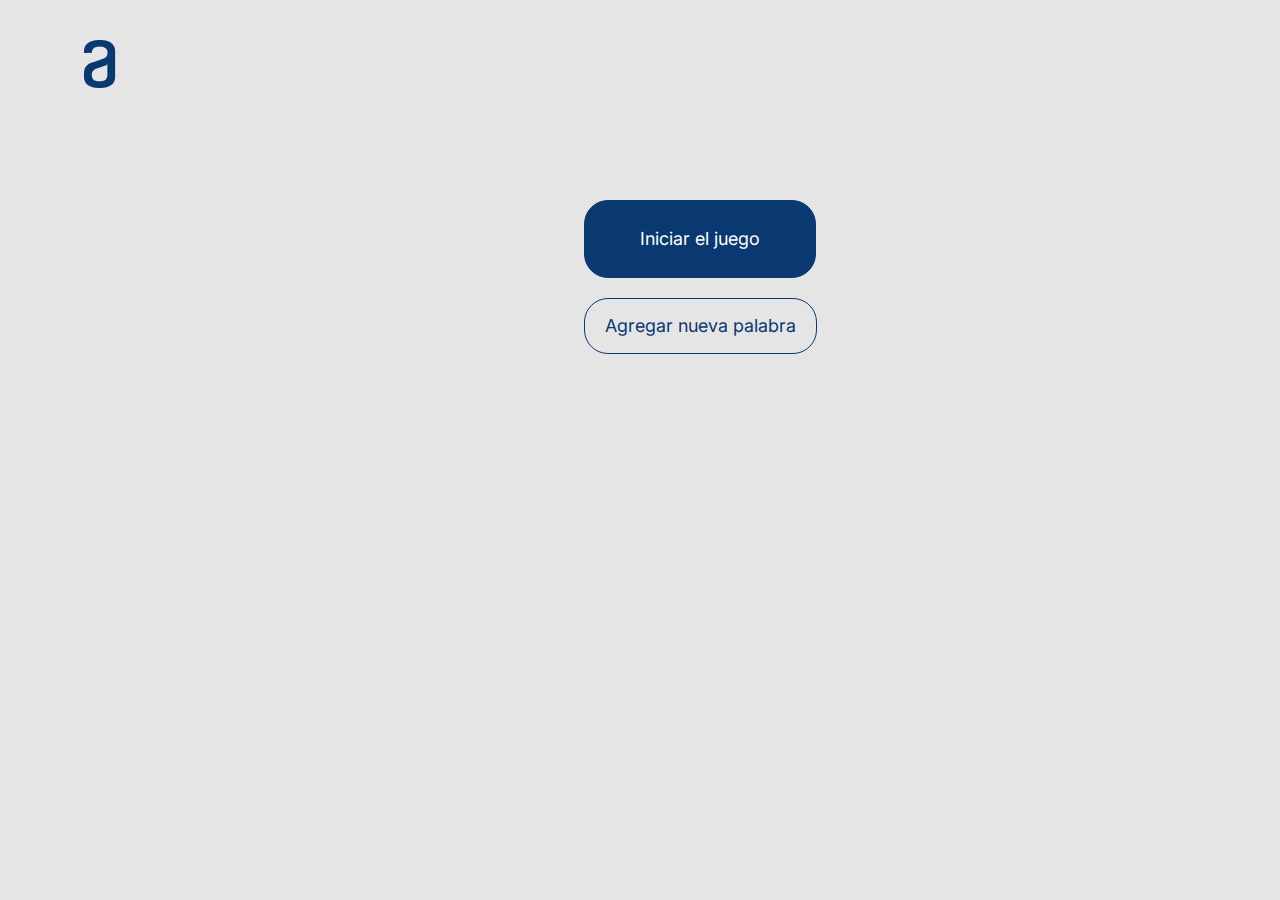
<file: index.html>
<!DOCTYPE html>
<html lang="en">
<head>
    <meta charset="UTF-8">
    <meta http-equiv="X-UA-Compatible" content="IE=edge">
    <meta name="viewport" content="width=device-width, initial-scale=1.0">
    <link rel="preconnect" href="https://fonts.googleapis.com">
    <link rel="preconnect" href="https://fonts.gstatic.com" crossorigin>
    <link href="https://fonts.googleapis.com/css2?family=Inter:wght@300;500;700;900&display=swap" rel="stylesheet"> 
    <link rel="stylesheet" href="./css/reset.css">
    <link rel="stylesheet" href="./css/styles.css">
    <title>Juego Del Ahorcado: Inicio</title>
</head>
<body>
    <div class="flex">
        <header class="header">
            <img src="./imagenes/logo.png" alt="Alura logo">
        </header>
        <main class="main">
            <a href="./pages/juego-ahorcado.html" class="btn">Iniciar el juego</a>
            <a href="./pages/agregar-palabra.html" class="btn btn-agregar">Agregar nueva palabra</a>
        </main>
    </div>
</body>
</html>
</file>
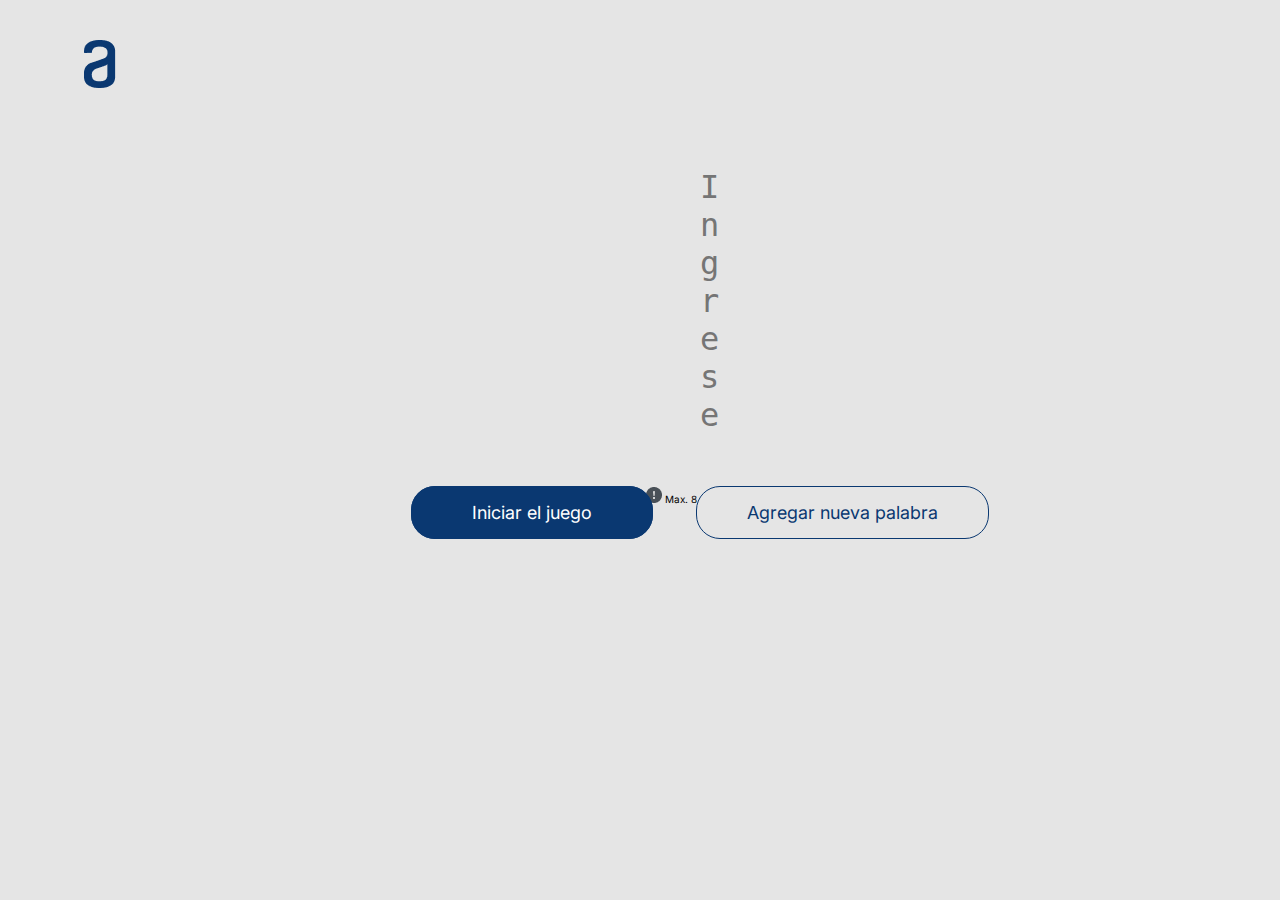
<file: pages/agregar-palabra.html>
<!DOCTYPE html>
<html lang="en">
<head>
    <meta charset="UTF-8">
    <meta http-equiv="X-UA-Compatible" content="IE=edge">
    <meta name="viewport" content="width=device-width, initial-scale=1.0">
    <link rel="preconnect" href="https://fonts.googleapis.com">
    <link rel="preconnect" href="https://fonts.gstatic.com" crossorigin>
    <link href="https://fonts.googleapis.com/css2?family=Inter:wght@300;500;700;900&display=swap" rel="stylesheet"> 
    <link rel="stylesheet" href="../css/reset.css">
    <link rel="stylesheet" href="../css/styles.css">
    <link rel="stylesheet" href="../css/page-styles.css">
    <title>Juego Del Ahorcado: Agregar una palabra</title>
</head>
<body>
    <div class="flex">
        <header class="header">
            <img src="../imagenes/logo.png" alt="Alura logo">
        </header>
        <main class="main">
            <div id="txt-area">
                <textarea name="agregar-palabra" placeholder="Ingrese una palabra" id="text-area-agregar-palabra" cols="30" rows="10"></textarea>
            </div>
            <div class="container">
                <small class="warning">
                    <img src="../imagenes/warning.png" alt="Advertencia"> Max. 8 caracteres.
                </small>
            </div>
            <div class="buttons">
                
                <a href="../pages/juego-ahorcado.html" class="btn">Iniciar el juego</a>
                <a href="#" class="btn btn-agregar" id="btn-agregar">Agregar nueva palabra</a>
            </div>
        </main>
    </div>
    <script src="../js/agregar_palabra.js"></script>
</body>
</html>
</file>
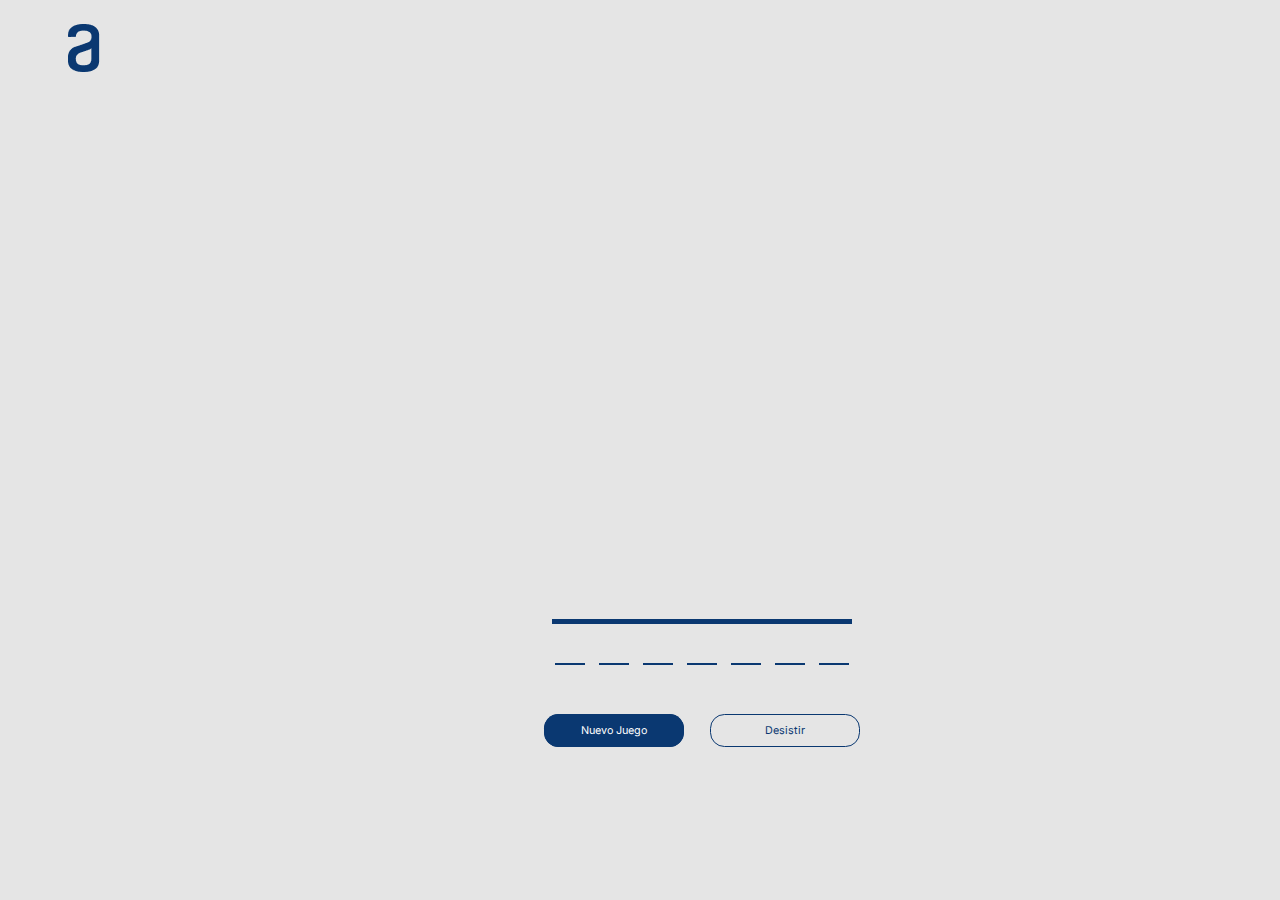
<file: pages/juego-ahorcado.html>
<!DOCTYPE html>
<html lang="en">
<head>
    <meta charset="UTF-8">
    <meta http-equiv="X-UA-Compatible" content="IE=edge">
    <meta name="viewport" content="width=device-width, initial-scale=1.0">
    <link rel="preconnect" href="https://fonts.googleapis.com">
    <link rel="preconnect" href="https://fonts.gstatic.com" crossorigin>
    <link href="https://fonts.googleapis.com/css2?family=Inter:wght@300;500;700;900&display=swap" rel="stylesheet"> 
    <link rel="stylesheet" href="../css/reset.css">
    <link rel="stylesheet" href="../css/styles.css">
    <link rel="stylesheet" href="../css/page-styles.css">
    <link rel="stylesheet" href="../css/juego.css">
    <title>Juego Del Ahorcado</title>
</head>
<body>
    <div class="flex">
        <header class="header">
            <img src="../imagenes/logo.png" alt="Aluro logo">
        </header>
        <main class="main">
            <article class="contenido-principal">
                <canvas class="canvas" id="canvas"></canvas>
                <article class="palabra">
                    <small class="letra" id="palabra1"></small>
                    <small class="letra" id="palabra2"></small>
                    <small class="letra" id="palabra3"></small>
                    <small class="letra" id="palabra4"></small>
                    <small class="letra" id="palabra5"></small>
                    <small class="letra" id="palabra6"></small>
                    <small class="letra" id="palabra7"></small>
                    <small class="letra" id="palabra8"></small>
                </article>
                <article>
                    <p id="palabras-erronea" class="palabra-erronea"></p>
                </article>
                <div class="buttons">
                    <a href="./juego-ahorcado.html" class="btn">Nuevo Juego</a>
                    <a href="../index.html" class="btn btn-agregar">Desistir</a>
                </div>
            </article>
            <article class="estado-juego">
                <p id="estado-juego"></p>
            </article>
        </main>
    </div>
    <script src="../js/main.js"></script>
</body>
</html>
</file>
<file: css/styles.css>
html {

    font-size: 10px;

}
body {

    font-family: 'Inter';
    background-color: #E5E5E5;

}
.flex {
    padding: 4rem;
    display: flex;

}
.header {

    width: 10%;

}
.main {
    
    width: 90%;
    display: flex;
    flex-direction: column;
    justify-content: center;
    margin: 12.5% auto;
    align-items: center;

}
.btn {

    padding: 2.9rem 5.5rem;
    border-radius: 2.4rem;
    border: 1px solid #0A3871;
    margin: 1rem auto;
    background-color: #0A3871;
    color: #fff;
    font-size: 1.8rem;
    text-decoration: none;

}
.btn-agregar {

    padding: 1.8rem 2.0rem;
    background-color: #E5E5E5;
    color: #0A3871;

}
</file>
<file: css/page-styles.css>
.main {

    flex-direction: column;
    margin: 0;

}
#txt-area {
    display: flex;
    justify-content: center;
    margin: 0 auto 3.75% auto ;
}
#text-area-agregar-palabra {

    padding: 50% 100%;
    resize: none;
    color: #0A3871;
    background-color: #E5E5E5;
    border: none;

}
#text-area-agregar-palabra :active {

    border: none;

}
#text-area-agregar-palabra::placeholder {

    text-align: left;
    font-size: 3.2rem;

}
.btn {

    margin: 1.2rem 2rem;
    background-color: #0A3871;
    color: #fff;
    padding: 1.5rem 6rem;

}
.btn-agregar {

    background-color: #E5E5E5;
    color: #0A3871;
    padding: 1.5rem 5rem;

}
</file>
<file: css/juego.css>
html {

    font-size: 10px;

}

.canvas {

    margin-bottom: 3rem;

}
.main {

    flex-direction: row;

}
.contenido-principal {

    display: flex;
    flex-direction: column;
    justify-content: center;
    align-items: center;

}
.estado-juego {

    display: flex;
    align-self: center;
    justify-content: center;

}

.letra {
    
    display: inline-block;
    font-size: 4rem;
    margin: 0 1rem;
    border-bottom: 0.4rem solid #0A3871;
    color: #0A3871;
    width: 5rem;
    display: none;
    text-align: center;

}

.palabra {

    margin: 3rem;

}

.btn-agregar {

    padding: 1.5rem 9rem;

}

.buttons {

    margin: 6rem 0;

}

.palabra-erronea {

    display: inline-block;
    font-size: 4rem;
    margin: 0 1rem;
    color: #0A3871;
    text-align: center;

}

.juego-ganado {

    color: green;
    font-size: 6rem;

}

.juego-perdido {

    color: red;
    font-size: 6rem;

}

@media all and  (max-width: 1390px) {

    html {

        font-size: 6px;

    }
    
}
</file>
